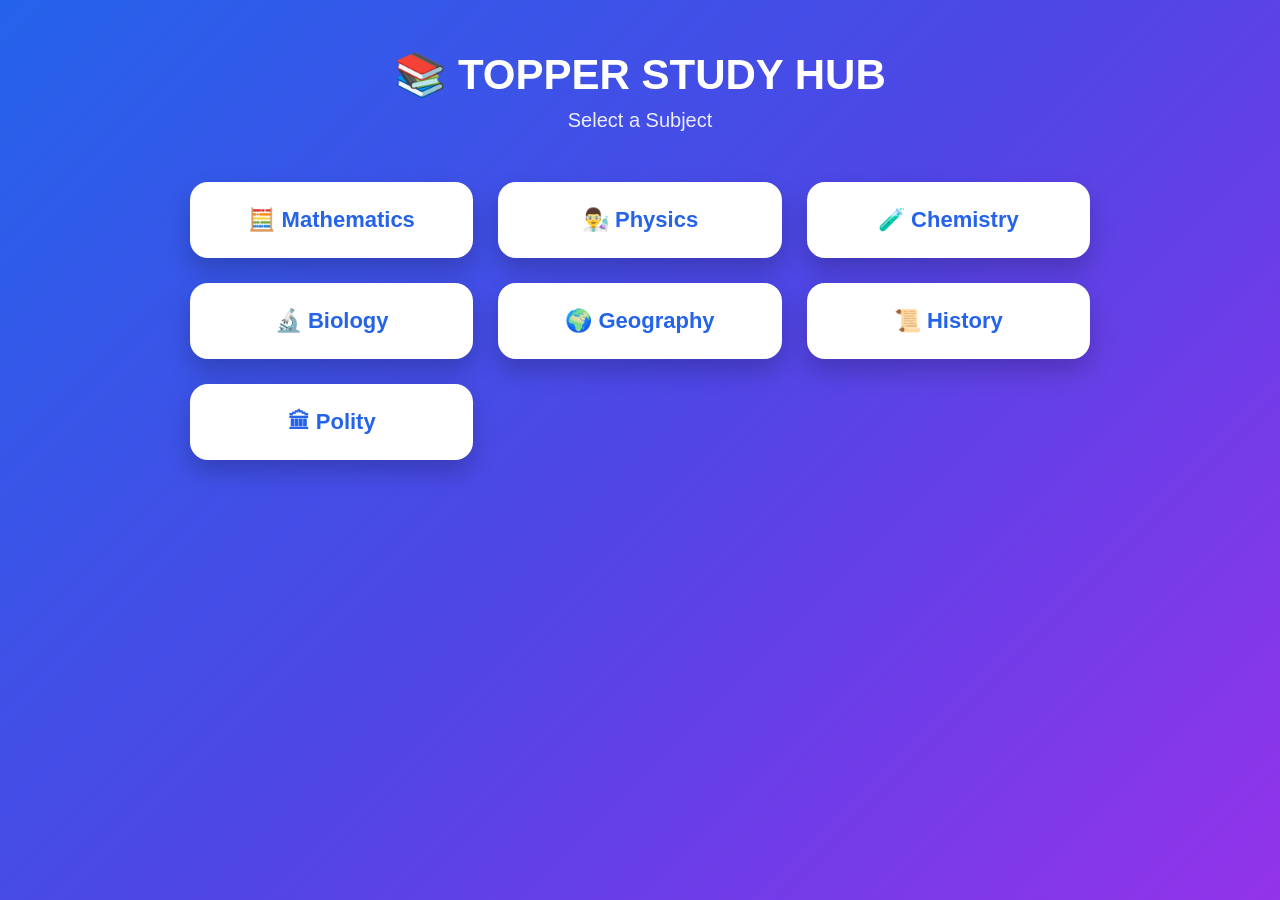
<file: index.html>
<!DOCTYPE html>
<html lang="en">
<head>

<meta charset="UTF-8">
<meta name="viewport" content="width=device-width, initial-scale=1.0">

<title>Topper Study Hub</title>

<link rel="stylesheet" href="style.css">

</head>

<body>

<header>

<h1>📚 TOPPER STUDY HUB</h1>

<p>Select a Subject</p>

</header>


<div id="subjects" class="subjects"></div>

<!-- Popup -->
<div id="popup" class="popup">

<div class="popup-content">

<span class="close" onclick="closePopup()">&times;</span>

<h2 id="popupTitle"></h2>

<div id="chapterList"></div>

</div>

</div>


<!-- Chemistry Popup -->

<div id="chemistry" class="popup">

<div class="popup-content">

<span class="close" onclick="closePopup('chemistry')">
&times;
</span>

<h2>Chemistry</h2>

<a href="chemistry/inorganic.html" target="_blank">
Inorganic Chemistry
</a>

<a href="chemistry/organic.html" target="_blank">
Organic Chemistry
</a>

</div>

</div>



<!-- Geography Popup -->

<div id="geography" class="popup">

<div class="popup-content">

<span class="close" onclick="closePopup('geography')">
&times;
</span>

<h2>Geography</h2>

<a href="geography/india.html" target="_blank">
India Geography
</a>

<a href="geography/wb.html" target="_blank">
West Bengal Geography
</a>

</div>

</div>



<!-- History Popup -->

<div id="history" class="popup">

<div class="popup-content">

<span class="close" onclick="closePopup('history')">
&times;
</span>

<h2>History</h2>

<a href="history/ancient.html" target="_blank">
Ancient History
</a>

</div>

</div>



<script src="script.js"></script>

</body>
</html>
</file>
<file: style.css>
/* ===========================
   TOPPER STUDY HUB
   Modern Dashboard CSS
=========================== */

*{
    margin:0;
    padding:0;
    box-sizing:border-box;
}

body{

    font-family:Arial,Helvetica,sans-serif;

    background:linear-gradient(135deg,#2563eb,#4f46e5,#9333ea);

    min-height:100vh;

    display:flex;

    flex-direction:column;

    align-items:center;

    color:white;

}

/* Header */

header{

    text-align:center;

    margin-top:50px;

}

header h1{

    font-size:42px;

    margin-bottom:10px;

    font-weight:bold;

}

header p{

    font-size:20px;

    opacity:.9;

}

/* Subject Buttons */

.subjects{

    width:90%;

    max-width:900px;

    display:grid;

    grid-template-columns:repeat(auto-fit,minmax(220px,1fr));

    gap:25px;

    margin-top:50px;

}

/* Card Button */

.subjects button{

    padding:25px;

    font-size:22px;

    border:none;

    border-radius:18px;

    cursor:pointer;

    background:white;

    color:#2563eb;

    font-weight:bold;

    transition:.3s;

    box-shadow:0 12px 25px rgba(0,0,0,.2);

}

.subjects button:hover{

    transform:translateY(-8px);

    background:#2563eb;

    color:white;

}

/* Popup Background */

.popup{

    display:none;

    position:fixed;

    top:0;

    left:0;

    width:100%;

    height:100%;

    background:rgba(0,0,0,.6);

    backdrop-filter:blur(5px);

    z-index:999;

}

/* Popup Box */

.popup-content{

    background:white;

    color:#222;

    width:90%;

    max-width:500px;

    margin:80px auto;

    border-radius:20px;

    padding:30px;

    animation:popup .35s ease;

    position:relative;

}

/* Popup Animation */

@keyframes popup{

from{

opacity:0;

transform:scale(.8);

}

to{

opacity:1;

transform:scale(1);

}

}

/* Popup Title */

.popup-content h2{

    text-align:center;

    color:#2563eb;

    margin-bottom:25px;

}

/* Close Button */

.close{

    position:absolute;

    right:20px;

    top:15px;

    font-size:30px;

    cursor:pointer;

    color:red;

}

/* Chapter Links */

.popup-content a{

    display:block;

    text-decoration:none;

    margin:12px 0;

    padding:15px;

    background:#f1f5f9;

    color:#111827;

    border-radius:10px;

    font-size:18px;

    transition:.3s;

    font-weight:600;

}

.popup-content a:hover{

    background:#2563eb;

    color:white;

    padding-left:25px;

}

/* Mobile */

@media(max-width:768px){

header h1{

font-size:30px;

}

.subjects{

grid-template-columns:1fr;

}

.subjects button{

font-size:20px;

}

.popup-content{

margin:40px auto;

}

}
</file>
